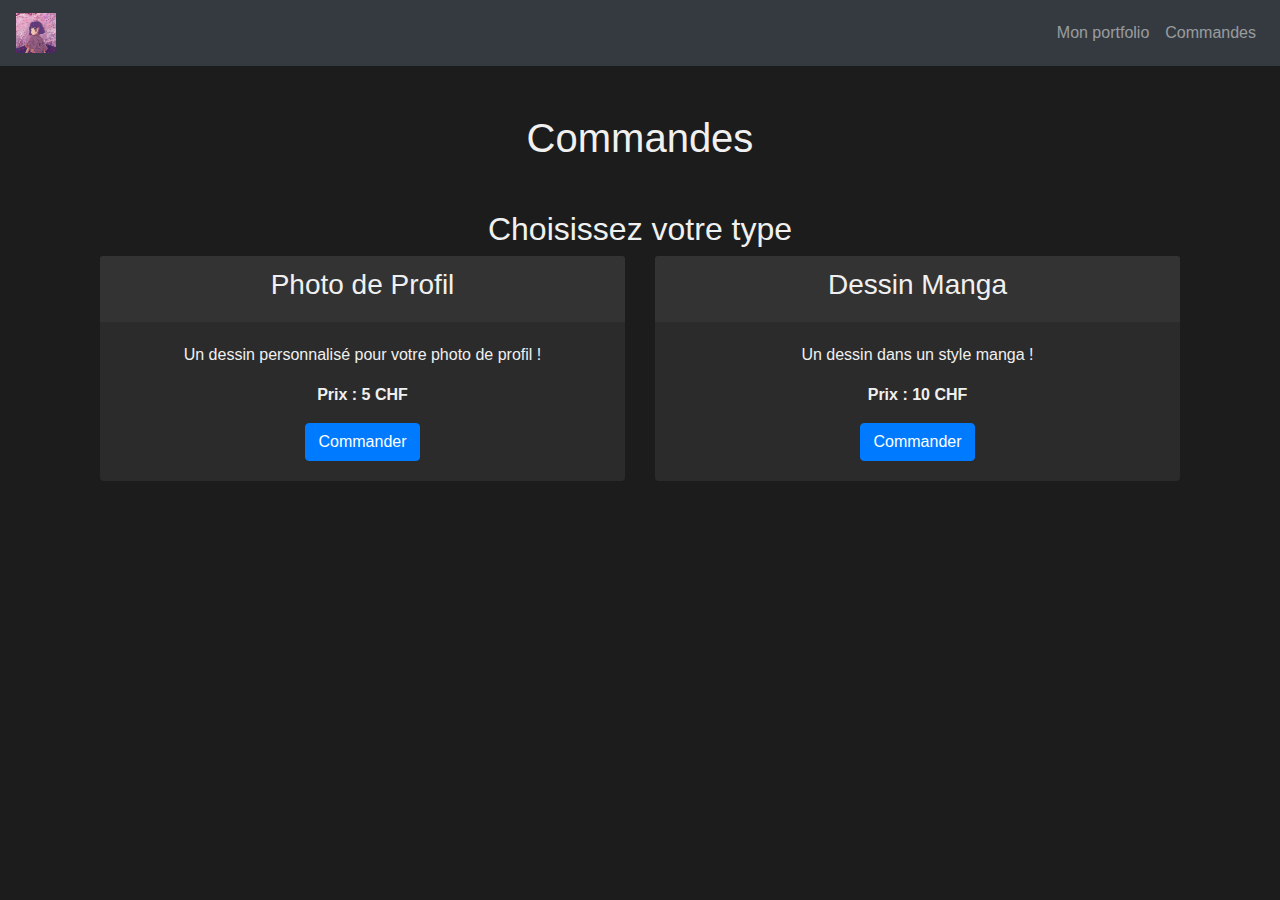
<file: commandes.html>
<!DOCTYPE html>
<html lang="fr">
<head>
  <meta charset="UTF-8">
  <meta name="viewport" content="width=device-width, initial-scale=1.0">
  <title>Commandes de dessins - Portfolio de Nhi</title>
  <link href="https://stackpath.bootstrapcdn.com/bootstrap/4.5.2/css/bootstrap.min.css" rel="stylesheet">
  <style>
    body {
      background-color: #1c1c1c;
      color: #f0f0f0;
      font-family: 'Arial', sans-serif;
    }
    
    .pricing-card {
      background-color: #2b2b2b;
      border: none;
      margin-bottom: 20px;
    }

    .pricing-card .card-header {
      background-color: #333;
      color: #f0f0f0;
    }

    .pricing-card .btn {
      background-color: #007bff;
      color: #fff;
    }
  </style>
</head>
<body>

<!-- Navbar -->
<nav class="navbar navbar-expand-lg navbar-dark bg-dark">
    <a class="navbar-brand" href="index.html">
        <img src="logo.png" alt="Portfolio de Nhi" style="height: 40px;">
    </a>
    <div class="collapse navbar-collapse" id="navbarNav">
        <ul class="navbar-nav ml-auto">
            <li class="nav-item">
                <a class="nav-link" href="index.html">Mon portfolio</a>
            </li>
            <li class="nav-item">
                <a class="nav-link" href="commandes.html">Commandes</a>
            </li>
        </ul>
    </div>
</nav>


  <div class="container">
    <h1 class="text-center my-5">Commandes</h1>

    <!-- Section Commandes -->
    <section id="orders" class="container my-5">
      <h2 class="text-center">Choisissez votre type</h2>
      <div class="row">

        <!-- Carte pour "Photo de Profil" -->
        <div class="col-md-6">
          <div class="card pricing-card">
            <div class="card-header text-center">
              <h3>Photo de Profil</h3>
            </div>
            <div class="card-body text-center">
              <p class="card-text">Un dessin personnalisé pour votre photo de profil !</p>
              <p class="card-text"><strong>Prix : 5 CHF</strong></p>
              <button class="btn btn-primary" onclick="openOrderForm('photo de profil', 5)">Commander</button>
            </div>
          </div>
        </div>

        <!-- Carte pour "Dessin Manga" -->
        <div class="col-md-6">
          <div class="card pricing-card">
            <div class="card-header text-center">
              <h3>Dessin Manga</h3>
            </div>
            <div class="card-body text-center">
              <p class="card-text">Un dessin dans un style manga !</p>
              <p class="card-text"><strong>Prix : 10 CHF</strong></p>
              <button class="btn btn-primary" onclick="openOrderForm('dessin manga', 10)">Commander</button>
            </div>
          </div>
        </div>

      </div>
    </section>

    <!-- Formulaire de commande (caché par défaut) -->
    <form id="orderForm" action="https://formspree.io/f/mrbzwlzp" method="POST" style="display:none;">
        <div class="form-group">
          <label for="drawingType">Type de dessin :</label>
          <input type="text" id="drawingType" name="drawingType" class="form-control" placeholder="Ex: Dessin manga, portrait" required>
        </div>
        <div class="form-group">
          <label for="price">Prix :</label>
          <input type="text" id="price" name="price" class="form-control" placeholder="Indiquez le prix" required>
        </div>
        <div class="form-group">
          <label for="details">Détails de la commande :</label>
          <textarea id="details" name="details" class="form-control" rows="4" placeholder="Décrivez ce que vous voulez" required></textarea>
        </div>
        <div class="form-group">
          <label for="email">Votre email :</label>
          <input type="email" id="email" name="email" class="form-control" placeholder="Entrez votre email" required>
        </div>
        <input type="hidden" name="_next" value="confirmation.html">
        <input type="hidden" name="_honeypot" value="">
        <button type="submit" class="btn btn-primary">Envoyer la commande</button>
    </form>

  <script>
    function openOrderForm(drawingType, price) {
      document.getElementById('orderForm').style.display = 'block';
      document.getElementById('drawingType').value = drawingType;
      document.getElementById('price').value = price + ' CHF';
      window.scrollTo(0, document.getElementById('orderForm').offsetTop);
    }

    document.getElementById('orderForm').addEventListener('submit', function(event) {
      event.preventDefault(); // Empêche l'envoi immédiat
      const form = event.target;
      const formData = new FormData(form);

      fetch(form.action, {
        method: 'POST',
        body: formData,
        headers: {
          'Accept': 'application/json'
        }
      }).then(response => {
        if (response.ok) {
          window.location.href = 'confirmation.html'; // Redirection vers la page de confirmation
        } else {
          alert('Une erreur est survenue. Veuillez réessayer.');
        }
      });
    });
  </script>

  <script src="https://code.jquery.com/jquery-3.5.1.slim.min.js"></script>
  <script src="https://cdn.jsdelivr.net/npm/bootstrap@4.5.2/dist/js/bootstrap.bundle.min.js"></script>

</body>
</html>
</file>
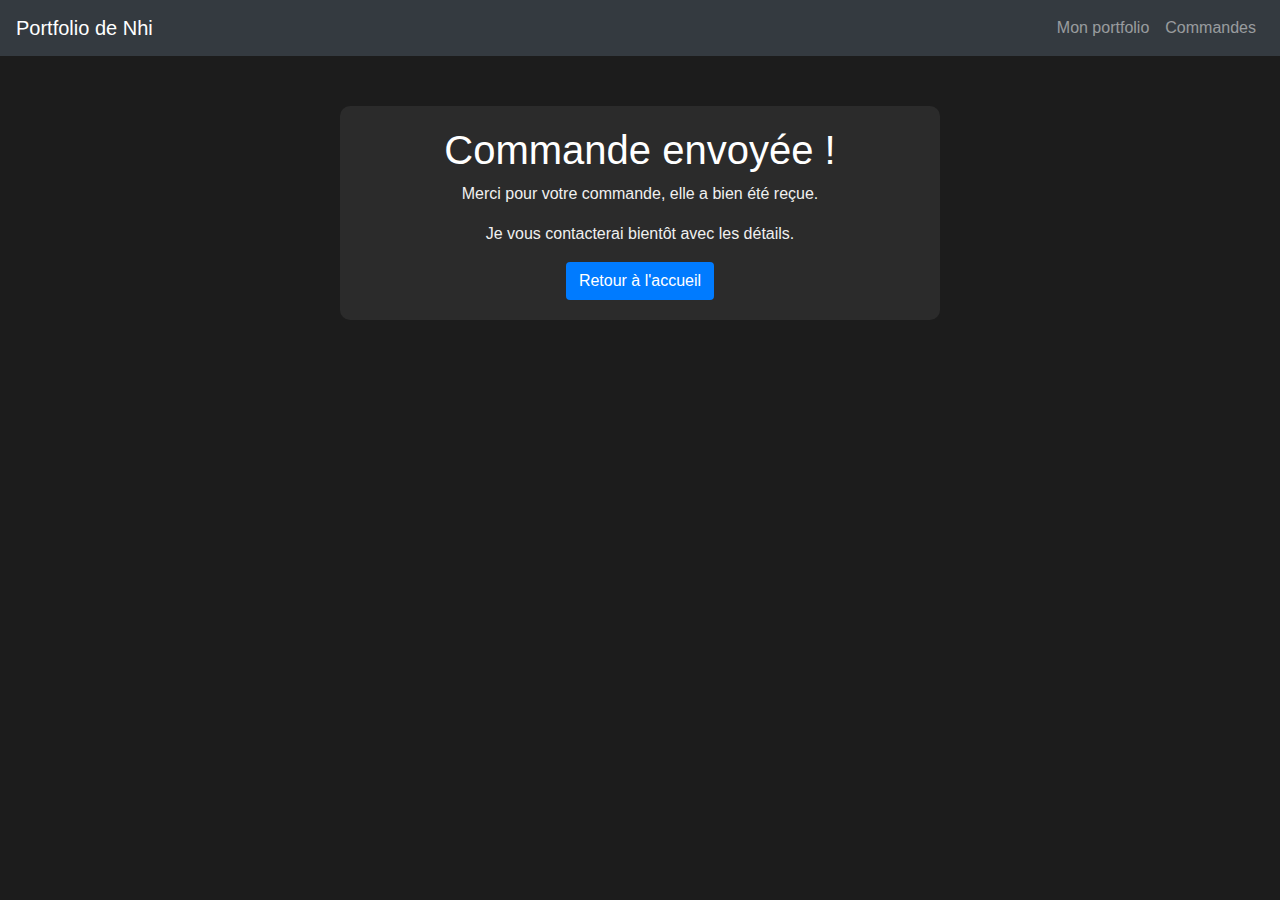
<file: confirmation.html>
<!DOCTYPE html>
<html lang="fr">
<head>
    <meta charset="UTF-8">
    <meta name="viewport" content="width=device-width, initial-scale=1.0">
    <title>Confirmation de Commande - Portfolio de Nhi</title>
    <link href="https://stackpath.bootstrapcdn.com/bootstrap/4.5.2/css/bootstrap.min.css" rel="stylesheet">
    <style>
        body {
            background-color: #1c1c1c;
            color: #f0f0f0;
            font-family: 'Arial', sans-serif;
        }
        .confirmation-container {
            max-width: 600px;
            margin: 50px auto;
            padding: 20px;
            background-color: #2b2b2b;
            border-radius: 10px;
            text-align: center;
        }
        .confirmation-container h1 {
            color: #ffffff;
        }
        .btn-back {
            background-color: #007bff;
            color: #fff;
        }
    </style>
</head>
<body>

<!-- Navbar -->
<nav class="navbar navbar-expand-lg navbar-dark bg-dark">
    <a class="navbar-brand" href="index.html">Portfolio de Nhi</a>
    <div class="collapse navbar-collapse" id="navbarNav">
        <ul class="navbar-nav ml-auto">
            <li class="nav-item">
                <a class="nav-link" href="index.html#about">Mon portfolio</a>
            </li>
            <li class="nav-item">
                <a class="nav-link" href="commandes.html">Commandes</a>
            </li>

        </ul>
    </div>
</nav>

<div class="confirmation-container">
    <h1>Commande envoyée !</h1>
    <p>Merci pour votre commande, elle a bien été reçue.</p>
    <p>Je vous contacterai bientôt avec les détails.</p>
    <a href="index.html" class="btn btn-back">Retour à l'accueil</a>
</div>

<script src="https://code.jquery.com/jquery-3.5.1.slim.min.js"></script>
<script src="https://cdn.jsdelivr.net/npm/bootstrap@4.5.2/dist/js/bootstrap.bundle.min.js"></script>

</body>
</html>
</file>
